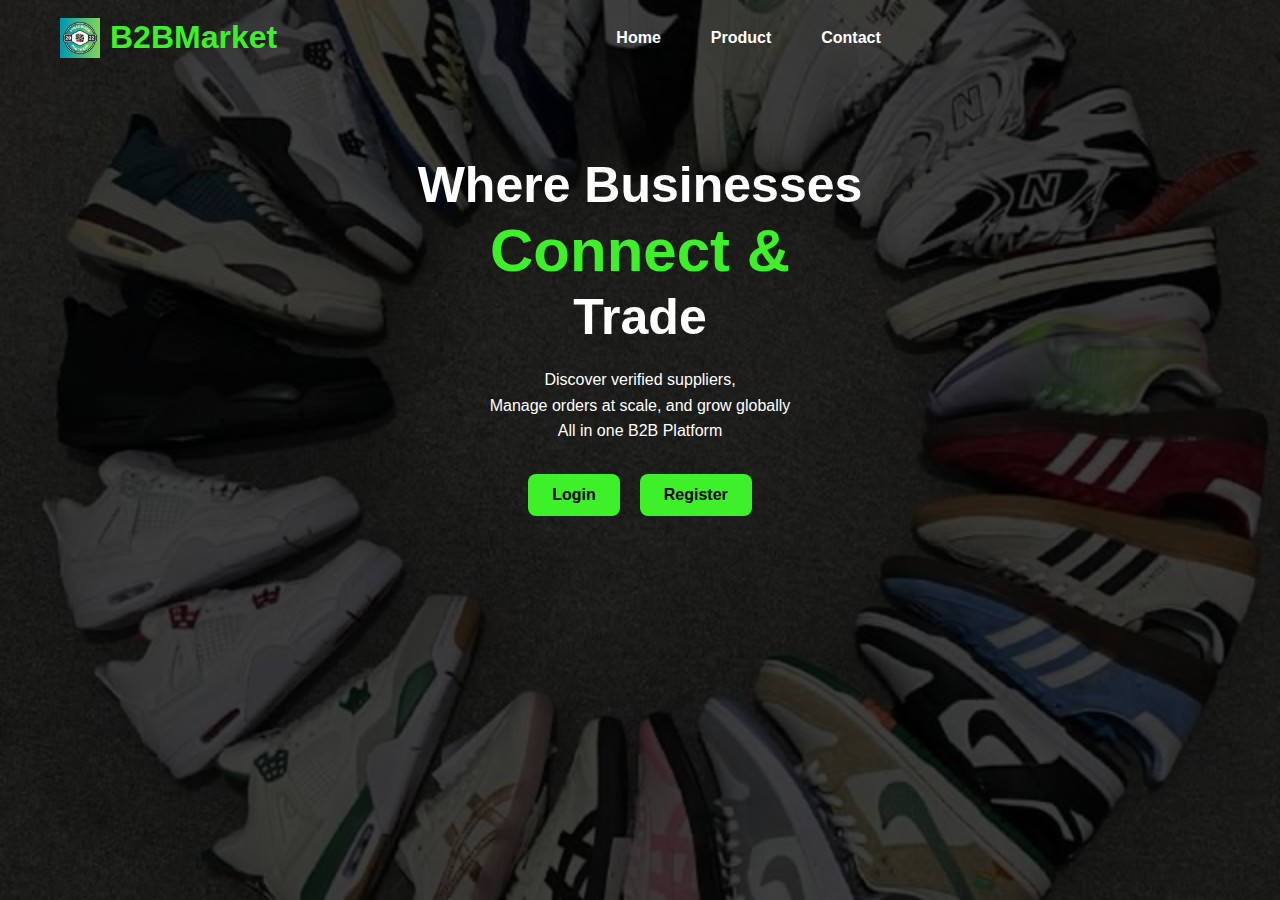
<file: BTB(final)/BTB/index.html>
<!DOCTYPE html>
<html lang="en">
<head>
    <title>B2BMarket</title>
    <link rel="stylesheet" href="index.css">
    <meta name="viewport" content="width=device-width, initial-scale=1.0">
</head>
<body>

    <div class="main">
        <div class="navbar">
            <div class="icon">
                <img src="vinelogo.jpg" alt="Decorative image" class="left-logo-deco-image">
                <h2 class="logo">B2BMarket</h2>
            </div>

            <div class="menu">
                <ul>
                    <li><a href="index.html">Home</a></li>
                    <li><a href="product.html">Product</a></li>
                    <li><a href="contact.html">Contact</a></li>
                </ul>
            </div>
        </div>

        <div class="content">
            <h1>Where Businesses <br><span>Connect &</span> <br>Trade</h1>
            <p class="par">Discover verified suppliers,<br> Manage orders at scale, and grow globally<br> All in one B2B Platform</p>


            <div class="auth-links">
                <a href="llogin.php" class="auth-button">Login</a>
                <a href="register.php" class="auth-button">Register</a>
            </div>
        </div>
    </div>

</body>
</html>
</file>
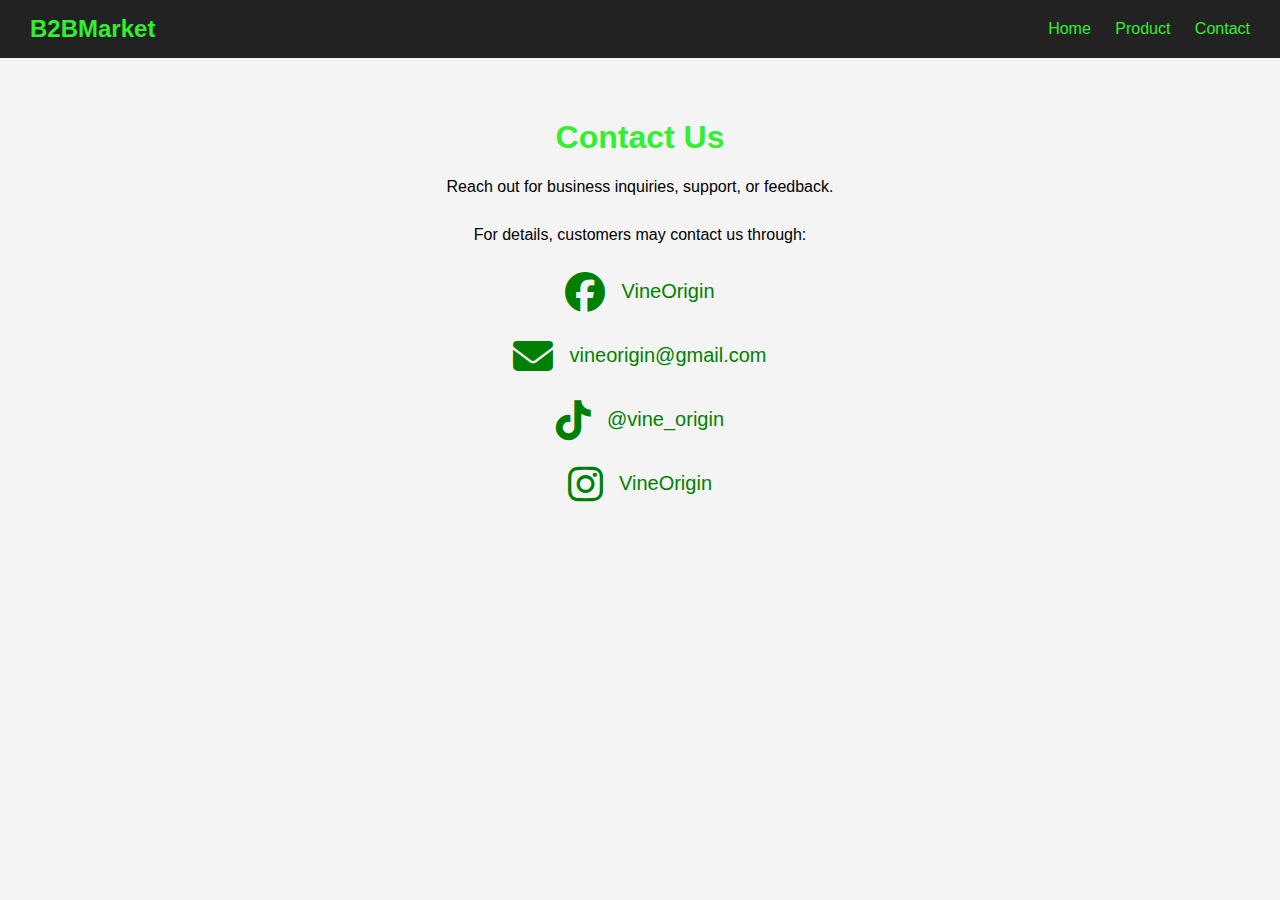
<file: BTB(final)/BTB/contact.html>
<!DOCTYPE html>
<html lang="en">
<head>
    <meta charset="UTF-8">
    <title>Contact | B2BMarket</title>

    <!-- Font Awesome for icons -->
    <link rel="stylesheet" href="https://cdnjs.cloudflare.com/ajax/libs/font-awesome/6.5.0/css/all.min.css">

    <style>
        body {
            font-family: Arial, sans-serif;
            margin: 0;
            padding: 0;
            background: #f4f4f4;
        }

        .navbar {
            display: flex;
            justify-content: space-between;
            align-items: center;
            background-color: #222;
            padding: 15px 30px;
        }

        .logo {
            color: #30f030;
            font-size: 24px;
            font-weight: bold;
        }

        .menu a {
            color: #30f030;
            text-decoration: none;
            margin-left: 20px;
            font-size: 16px;
        }

        .menu a:hover {
            color: #30f030; /* Green on hover */
        }

        .page-content {
            padding: 40px;
            text-align: center;
        }

        .page-content h1 {
            color:#30f030;
        }

        .contact-icons {
            margin-top: 30px;
        }

        .contact-icons a {
            display: inline-flex;
            align-items: center;
            gap: 8px;
            margin: 12px;
            text-decoration: none;
            color: green; /* Green font */
            font-size: 20px;
            transition: color 0.3s ease;
        }

        .contact-icons a:hover {
            color: #00cc00; /* Brighter green on hover */
        }

        .contact-icons i {
            margin-right: 8px;
        }
    </style>
</head>
<body>
    <nav class="navbar">
        <div class="logo">B2BMarket</div>
        <div class="menu">
            <a class="nav-button" href="index.html">Home</a>
            <a class="nav-button" href="product.html">Product</a>
            <a class="nav-button" href="contact.html">Contact</a>
        </div>
    </nav>

    <div class="page-content">
        <h1>Contact Us</h1>
        <p>Reach out for business inquiries, support, or feedback.</p>

        <div class="contact-icons">
            <p>For details, customers may contact us through:</p>

            <a href="https://www.facebook.com/VineOrigin" target="_blank">
                <i class="fab fa-facebook fa-2x"></i> VineOrigin
            </a><br>

            <a href="mailto:vineorigin@gmail.com">
                <i class="fas fa-envelope fa-2x"></i> vineorigin@gmail.com
            </a><br>

            <a href="https://www.tiktok.com/@vine_origin" target="_blank">
                <i class="fab fa-tiktok fa-2x"></i> @vine_origin
            </a><br>

            <a href="https://www.instagram.com/yourprofile" target="_blank">
                <i class="fab fa-instagram fa-2x"></i> VineOrigin
            </a>
        </div>
    </div>
</body>
</html>
</file>
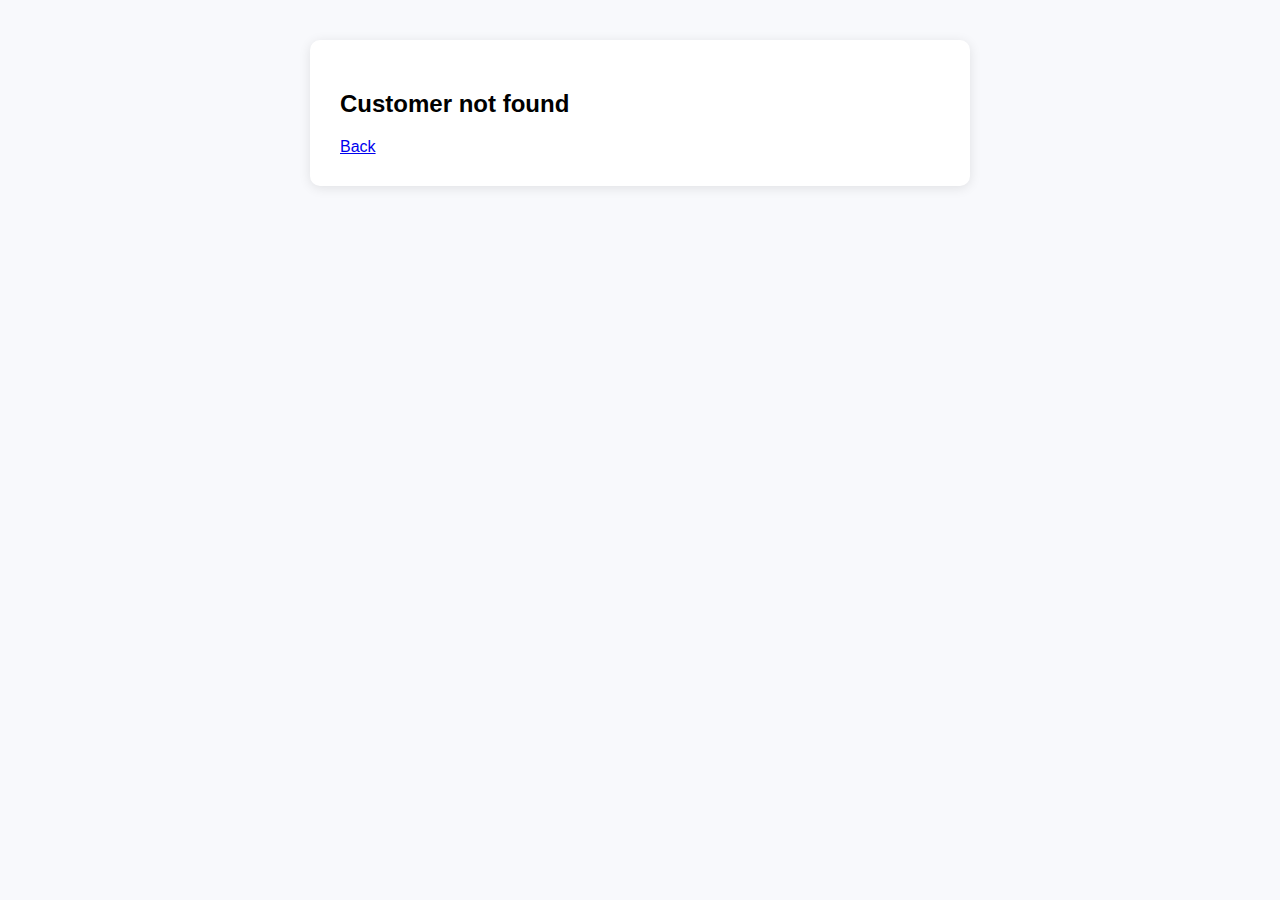
<file: BTB(final)/BTB/customer-details.html>
<!DOCTYPE html>
<html lang="en">
<head>
  <meta charset="UTF-8" />
  <meta name="viewport" content="width=device-width, initial-scale=1.0"/>
  <title>Customer Details</title>
  <link rel="stylesheet" href="customer-details.css" />
</head>
<body>

  <div class="container">
    <h1 id="customerName">Loading...</h1>
    <p><strong>Company:</strong> <span id="companyName"></span></p>
    <p><strong>Email:</strong> <span id="email"></span></p>
    <p><strong>Last Order:</strong> <span id="lastOrder"></span></p>
    <p><strong>Order Date:</strong> <span id="orderDate"></span></p>
    <p><strong>Status:</strong> <span id="orderStatus"></span></p>
    <p><strong>Total Orders:</strong> <span id="totalOrders"></span></p>
    <p><strong>Total Amount Spent:</strong> <span id="amountSpent"></span></p>

    <a href="customers.html" class="back-btn">← Back to Customers</a>
    <button onclick="window.print()" class="print-btn">🖨️ Print / Export as PDF</button>
  </div>

  <script>
    const customers = {
      JaneDoe: {
        name: "Jane Doe",
        company: "Acme Corp.",
        email: "jane.doe@acme.com",
        lastOrder: "20x Industrial Bolts",
        date: "May 18, 2025",
        status: "Delivered",
        totalOrders: 5,
        amountSpent: "$2,350"
      },
      JohnSmith: {
        name: "John Smith",
        company: "Builderz Ltd.",
        email: "john@builderz.com",
        lastOrder: "50x Steel Pipes",
        date: "May 15, 2025",
        status: "Shipped",
        totalOrders: 3,
        amountSpent: "$4,120"
      }
    };

    function getQueryParam(param) {
      const params = new URLSearchParams(window.location.search);
      return params.get(param);
    }

    function displayCustomer() {
      const key = getQueryParam("customer");
      const customer = customers[key];

      if (!customer) {
        document.querySelector(".container").innerHTML = "<h2>Customer not found</h2><a href='customers.html'>Back</a>";
        return;
      }

      document.getElementById("customerName").innerText = customer.name;
      document.getElementById("companyName").innerText = customer.company;
      document.getElementById("email").innerText = customer.email;
      document.getElementById("lastOrder").innerText = customer.lastOrder;
      document.getElementById("orderDate").innerText = customer.date;
      document.getElementById("orderStatus").innerText = customer.status;
      document.getElementById("totalOrders").innerText = customer.totalOrders;
      document.getElementById("amountSpent").innerText = customer.amountSpent;
    }

    displayCustomer();
  </script>

</body>
</html>
</file>
<file: BTB(final)/BTB/index.css>
* {
    margin: 0;
    padding: 0;
    box-sizing: border-box;
}

body {
    font-family: 'Arial', sans-serif;
}

.main {
    position: relative;
    width: 100%;
    height: 100vh;
    background: linear-gradient(to top, rgba(0,0,0,0.5)50%, rgba(0,0,0,0.5)50%), url(Image.jpg);
    background-position: center;
    background-size: cover;
}

.main::before {
    content: "";
    position: absolute;
    width: 100%;
    height: 100%;
    background: rgba(0,0,0,0.5);
    top: 0;
    left: 0;
    z-index: 1;
}

.content, .navbar, .form {
    position: relative;
    z-index: 2;
}

.navbar {
    display: flex;
    align-items: center;
    justify-content: space-between;
    max-width: 1200px;
    padding: 0 20px;
    margin: auto;
    height: 75px;
}

.icon {
    display: flex;
    align-items: center;
}

.left-logo-deco-image {
    width: 40px;
    height: 40px;
    margin-right: 10px;
}

.logo {
    color: #3df02a;
    font-size: 32px;
    font-weight: bold;
}

.menu {
    flex-grow: 1;
    display: flex;
    justify-content: center;
}

.menu ul {
    display: flex;
    gap: 50px;
    list-style: none;
}

.menu ul li a {
    text-decoration: none;
    color: #fff;
    font-weight: bold;
    font-size: 16px;
    transition: 0.3s ease;
}

.menu ul li a:hover {
    color: #3df02a;
}

.content {
    text-align: center;
    color: #fff;
    padding-top: 80px;
    max-width: 800px;
    margin: auto;
}

.content h1 {
    font-size: 50px;
    line-height: 1.2;
    margin-bottom: 20px;
}

.content span {
    color: #3df02a;
    font-size: 60px;
}

.content .par {
    font-size: 16px;
    line-height: 1.6;
    margin-bottom: 30px;
}

.content .cn {
    width: 220px;
    height: 50px;
    background: #3df02a;
    border: none;
    border-radius: 8px;
    font-size: 18px;
    cursor: pointer;
    margin-bottom: 30px;
}

.content .cn a {
    color: #000;
    text-decoration: none;
    display: block;
    line-height: 50px;
}

.content .cn:hover {
    background: #fff;
}

.content .cn:hover a {
    color: #3df02a;
}

.auth-links {
    display: flex;
    justify-content: center;
    gap: 20px;
    margin-top: 20px;
}

.auth-button {
    display: inline-block;
    padding: 12px 24px;
    background-color: #3df02a;
    color: #000;
    text-decoration: none;
    border-radius: 8px;
    font-weight: bold;
    transition: background-color 0.3s ease, color 0.3s ease;
}

.auth-button:hover {
    background-color: #fff;
    color: #3df02a;
}
</file>
<file: BTB(final)/BTB/customer-details.css>
body {
  font-family: 'Segoe UI', sans-serif;
  background-color: #f8f9fc;
  padding: 40px;
  margin: 0;
}

.container {
  max-width: 600px;
  margin: auto;
  background: white;
  padding: 30px;
  border-radius: 10px;
  box-shadow: 0 2px 12px rgba(0, 0, 0, 0.1);
}

h1 {
  color: #333;
  margin-bottom: 10px;
}

p {
  margin: 12px 0;
  font-size: 16px;
  color: #555;
}

strong {
  color: #111;
}

.back-btn {
  display: inline-block;
  margin-top: 20px;
  text-decoration: none;
  background-color: #007bff;
  color: white;
  padding: 10px 16px;
  border-radius: 6px;
  transition: background-color 0.2s ease;
}

.back-btn:hover {
  background-color: #0056b3;
}

.print-btn {
  background-color: #28a745;
  color: white;
  border: none;
  padding: 10px 16px;
  font-size: 16px;
  border-radius: 6px;
  cursor: pointer;
  margin-right: 15px;
  transition: background-color 0.2s ease;
}

.print-btn:hover {
  background-color: #218838;
}

/* Hide buttons when printing */
@media print {
  .print-btn,
  .back-btn {
    display: none;
  }

  body {
    background: white;
    padding: 0;
  }

  .container {
    box-shadow: none;
    border: none;
    margin: 0;
    padding: 0;
  }
}
</file>
